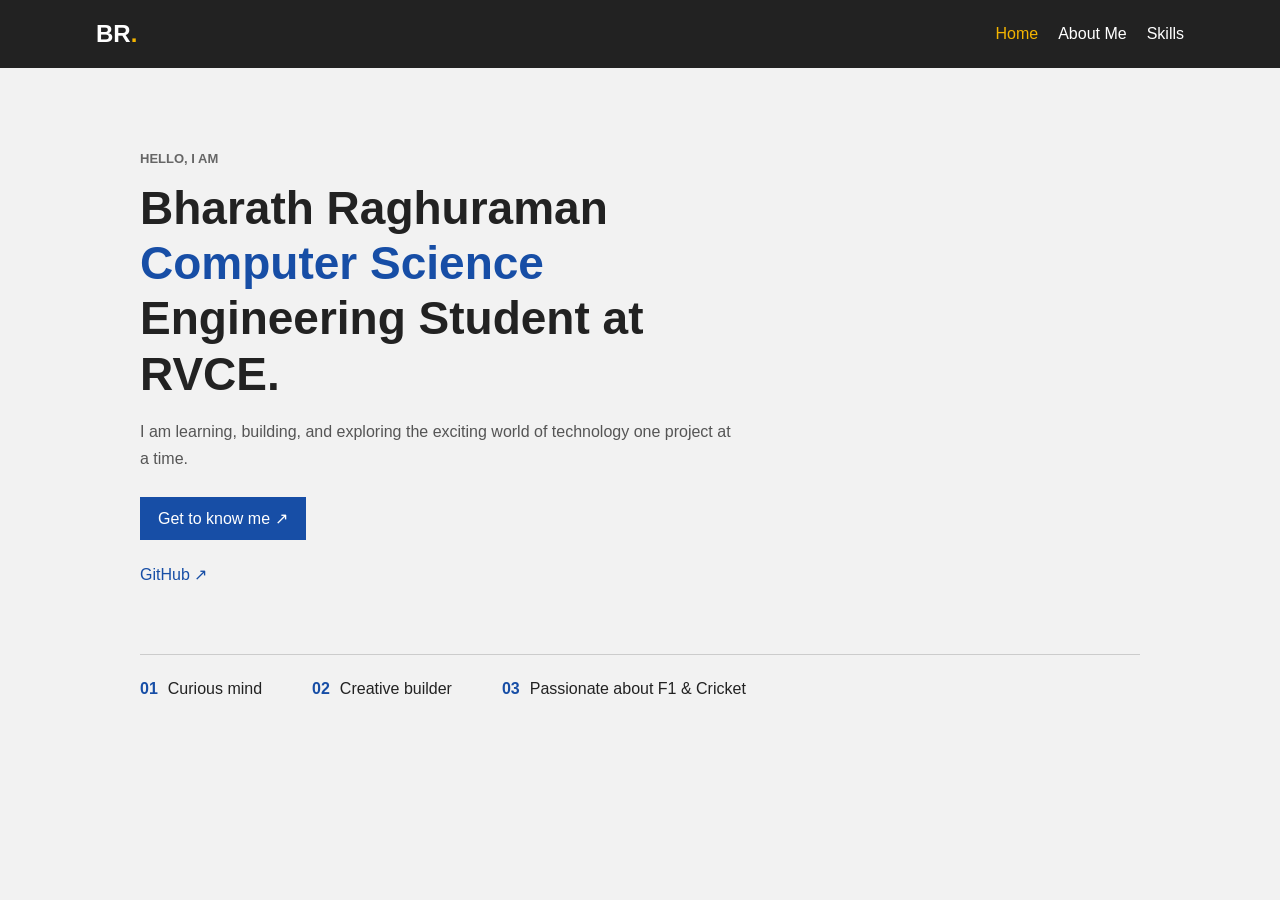
<file: day 1/index.html>
<!DOCTYPE html>

<head>
    
    <meta name="viewport" content="width=device-width, initial-scale=1.0">
    <title>BR| Portfolio</title>
    <link href = "style.css" rel = "stylesheet">
</head>
<body>
    <div class="site-header">
       
        <a class="logo" href="index.html">BR<span>.</span></a>
        <div class="nav-links">
            <a class="active" href="index.html">Home</a>
            <a href="about.html">About Me</a>
            <a href="skills.html">Skills</a>
            
        </div>
    </div>

    <div class="hero page-width">
        <div class="hero-copy">
            <p class="eyebrow">HELLO, I AM</p>
            
            <h1>Bharath Raghuraman<br><em>Computer Science</em><br>Engineering Student at RVCE.</h1>
            
            <p class="intro">I am learning, building, and exploring the exciting world of technology one project at a time.</p>
            <div class="hero-actions">
                <a class="button primary" href="about.html">Get to know me <span>↗</span></a>
                
            </div>
            <div class="social-links">
                <a href="https://github.com/BurgeryJuice" target="_blank">GitHub ↗</a>
                
            </div>
        </div>
        
            
            
        
    </div>

    <div class="quick-facts page-width">
        <div><strong>01</strong><span>Curious mind</span></div>
        <div><strong>02</strong><span>Creative builder</span></div>
        <div><strong>03</strong><span>Passionate about F1 & Cricket</span></div>
    </div>

    
</body>
</html>
</file>
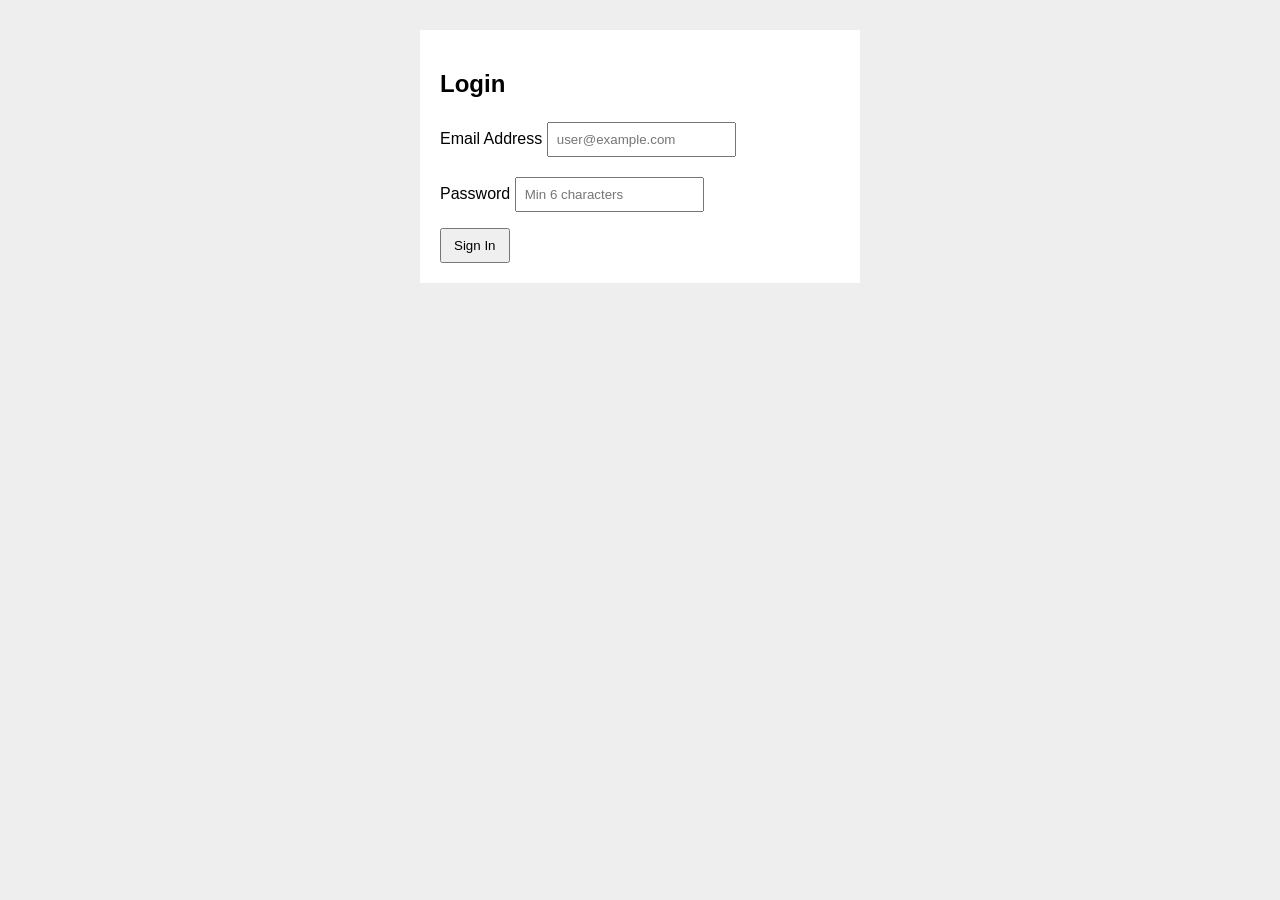
<file: smartcontact.html>
<!DOCTYPE html>
<html lang="en">
<head>
  <meta charset="UTF-8">
  <meta name="viewport" content="width=device-width, initial-scale=1.0">
  <title>Multi-API Contact Manager</title>
  <style>
    body { font-family: Arial, sans-serif; margin: 30px; background: #eee; }
    .container { background: white; padding: 20px; max-width: 900px; margin: auto; }
    #login-section { max-width: 400px; }
    .hidden { display: none; }
    input { padding: 8px; margin: 4px 0; }
    button { padding: 8px 12px; cursor: pointer; }
    .form-group { margin-bottom: 12px; }
    .error-msg { color: red; display: block; margin: 8px 0; }
    .quote-box { background: #eee; padding: 10px; margin: 15px 0; display: flex; justify-content: space-between; }
    .quote-text { font-style: italic; }
    .add-contact-bar { margin-bottom: 15px; }
    .header-bar { display: flex; justify-content: space-between; align-items: center; }
    table { width: 100%; border-collapse: collapse; }
    th, td { border: 1px solid #ccc; padding: 8px; text-align: left; }
    th { background: #ddd; }
    .avatar-img { width: 45px; height: 45px; }
  </style>
</head>
<body>

  <div id="login-section" class="container">
    <h2>Login</h2>
    <form id="login-form">
      <div class="form-group">
        <label>Email Address</label>
        <input type="email" id="email" placeholder="user@example.com">
      </div>
      <div class="form-group">
        <label>Password</label>
        <input type="password" id="password" placeholder="Min 6 characters">
      </div>
      <span id="login-error" class="error-msg"></span>
      <button type="submit">Sign In</button>
    </form>
  </div>

  <div id="dashboard-section" class="container hidden">
    <div class="header-bar">
      <div>
        <h2>Smart Contacts Dashboard</h2>
        <small id="welcome-user"></small>
      </div>
      <button id="logout-btn">Logout</button>
    </div>

    <div class="quote-box">
      <p id="quote-display" class="quote-text">Loading daily quote...</p>
      <button id="new-quote-btn">New Quote</button>
    </div>

    <form id="add-contact-form" class="add-contact-bar">
      <input type="text" id="new-name" placeholder="Contact name" required>
      <input type="email" id="new-email" placeholder="Email address" required>
      <input type="text" id="new-phone" placeholder="Phone number" required>
      <button type="submit">Add contact</button>
    </form>

    <div class="form-group">
      <input type="text" id="search-input" placeholder="Search by name or email">
    </div>

    <table>
      <thead>
        <tr>
          <th>Avatar</th>
          <th>Name</th>
          <th>Email</th>
          <th>Phone</th>
          <th>Action</th>
        </tr>
      </thead>
      <tbody id="table-body"></tbody>
    </table>
  </div>

  <script>
    let contactsData = [];

    const loginSection = document.getElementById('login-section');
    const dashboardSection = document.getElementById('dashboard-section');
    const loginForm = document.getElementById('login-form');
    const addContactForm = document.getElementById('add-contact-form');
    const tableBody = document.getElementById('table-body');
    const quoteDisplay = document.getElementById('quote-display');

    window.addEventListener('DOMContentLoaded', () => {
      const savedUser = localStorage.getItem('loggedInUser');
      if (savedUser) showDashboard(savedUser);
    });

    loginForm.addEventListener('submit', (e) => {
      e.preventDefault();
      const email = document.getElementById('email').value.trim();
      const password = document.getElementById('password').value.trim();
      const errorSpan = document.getElementById('login-error');

      if (!email.includes('@') || password.length < 6) {
        errorSpan.textContent = 'Enter a valid email and a password of 6+ chars.';
        return;
      }

      errorSpan.textContent = '';
      localStorage.setItem('loggedInUser', email);
      showDashboard(email);
    });

    function showDashboard(userEmail) {
      loginSection.classList.add('hidden');
      dashboardSection.classList.remove('hidden');
      document.getElementById('welcome-user').textContent = `Logged in as: ${userEmail}`;
      
      fetchContacts();
      fetchRandomQuote();
    }

    async function fetchContacts() {
      tableBody.innerHTML = '<tr><td colspan="5">Loading contacts...</td></tr>';
      try {
        const res = await fetch('https://jsonplaceholder.typicode.com/users');
        contactsData = await res.json();
        renderTable(contactsData);
      } catch (err) {
        tableBody.innerHTML = '<tr><td colspan="5">Error loading contacts.</td></tr>';
      }
    }

    async function fetchRandomQuote() {
      quoteDisplay.textContent = 'Fetching quote...';
      try {
        const res = await fetch('https://dummyjson.com/quotes/random');
        const data = await res.json();
        quoteDisplay.textContent = `"${data.quote}" — ${data.author}`;
      } catch (err) {
        quoteDisplay.textContent = '"Keep coding and keep it simple!"';
      }
    }

    addContactForm.addEventListener('submit', async (e) => {
      e.preventDefault();
      const newContact = {
        name: document.getElementById('new-name').value.trim(),
        email: document.getElementById('new-email').value.trim(),
        phone: document.getElementById('new-phone').value.trim()
      };

      try {
        const res = await fetch('https://jsonplaceholder.typicode.com/users', {
          method: 'POST',
          headers: { 'Content-Type': 'application/json' },
          body: JSON.stringify(newContact)
        });
        const savedContact = await res.json();
        
        savedContact.id = Date.now();
        contactsData.unshift(savedContact);
        renderTable(contactsData);
        addContactForm.reset();
      } catch (err) {
        alert('Failed to add contact');
      }
    });

    async function deleteContact(id) {
      await fetch(`https://jsonplaceholder.typicode.com/users/${id}`, { method: 'DELETE' });
      contactsData = contactsData.filter(c => c.id !== id);
      renderTable(contactsData);
    }

    function renderTable(list) {
      tableBody.innerHTML = '';
      list.forEach(contact => {
        const avatarUrl = `https://robohash.org/${encodeURIComponent(contact.name)}?set=set4&size=80x80`;
        
        const row = document.createElement('tr');
        row.innerHTML = `
          <td><img src="${avatarUrl}" alt="avatar" class="avatar-img"></td>
          <td><strong>${contact.name}</strong></td>
          <td>${contact.email}</td>
          <td>${contact.phone.split(' ')[0]}</td>
          <td><button onclick="deleteContact(${contact.id})">Delete</button></td>
        `;
        tableBody.appendChild(row);
      });
    }

    document.getElementById('search-input').addEventListener('input', (e) => {
      const term = e.target.value.toLowerCase();
      const filtered = contactsData.filter(c => 
        c.name.toLowerCase().includes(term) || c.email.toLowerCase().includes(term)
      );
      renderTable(filtered);
    });

    document.getElementById('new-quote-btn').addEventListener('click', fetchRandomQuote);

    document.getElementById('logout-btn').addEventListener('click', () => {
      localStorage.removeItem('loggedInUser');
      dashboardSection.classList.add('hidden');
      loginSection.classList.remove('hidden');
    });
  </script>
</body>
</html>
</file>
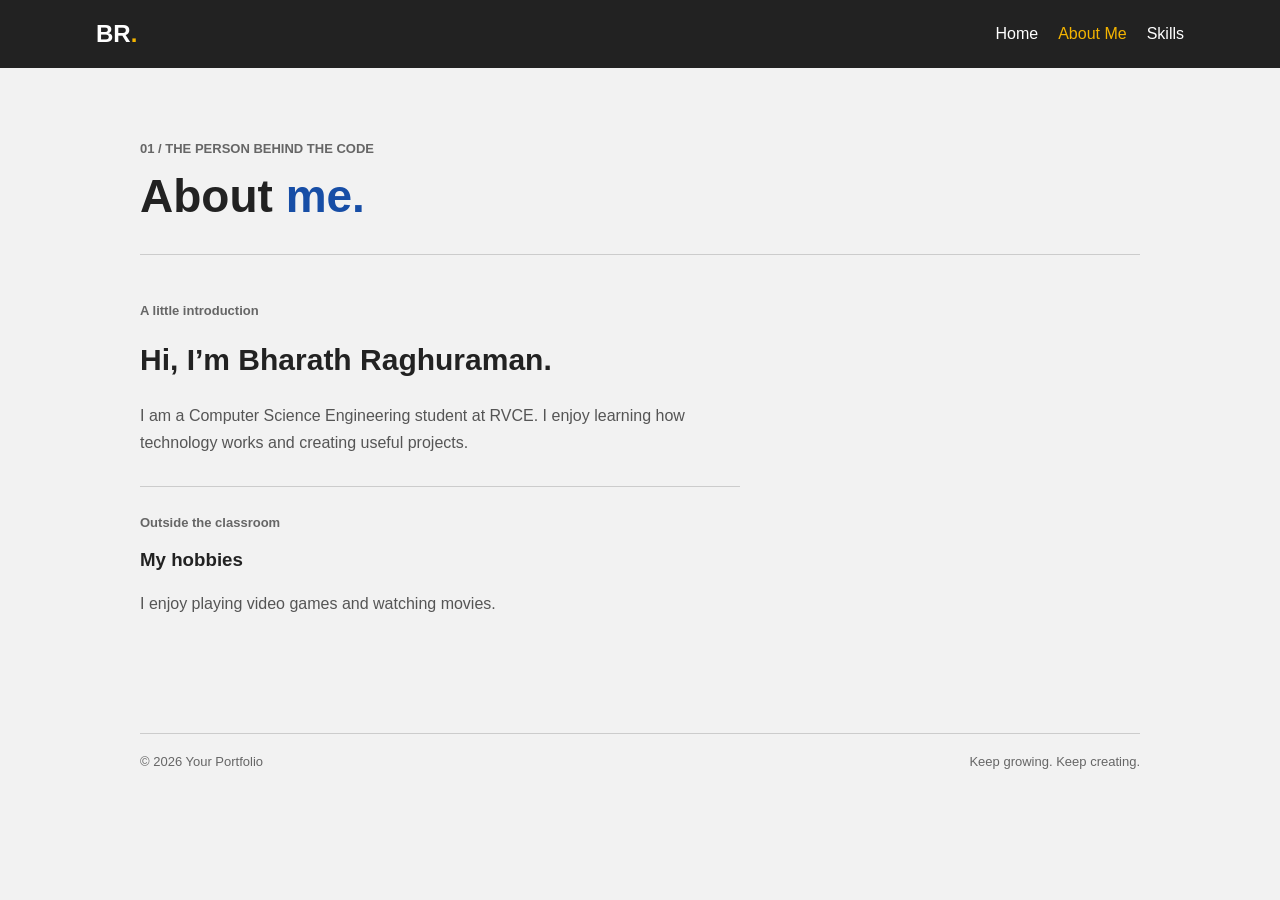
<file: day 1/about.html>
<!DOCTYPE html>
<html lang="en">
<head>
    <meta charset="UTF-8">
    <meta name="viewport" content="width=device-width, initial-scale=1.0">
    <title>About Me | Your Portfolio</title>
    <link href = "style.css" rel = "stylesheet">
</head>
<body>
    <div class="site-header">
        <a class="logo" href="index.html">BR<span>.</span></a>
        <div class="nav-links">
            <a href="index.html">Home</a><a class="active" href="about.html">About Me</a>
            <a href="skills.html">Skills</a>
        </div>
    </div>
    <div class="page-width inner-page">
        <div class="page-heading"><p class="eyebrow">01 / THE PERSON BEHIND THE CODE</p><h1>About <em>me.</em></h1></div>
        <div class="about-layout">
            
            <div class="about-content">
                <p class="section-kicker">A little introduction</p>
                
                <h2>Hi, I’m Bharath Raghuraman.</h2>
                <p class="editable-copy">I am a Computer Science Engineering student at RVCE. I enjoy learning how technology works and creating useful projects.</p>
                <div class="hobby-box">
                    <p class="section-kicker">Outside the classroom</p>
                    <h3>My hobbies</h3>
                    
                    <p class="editable-copy">I enjoy playing video games and watching movies.</p>
                </div>
            </div>
        </div>
    </div>
    <div class="site-footer page-width"><span>© 2026 Your Portfolio</span><span>Keep growing. Keep creating.</span></div>
</body>
</html>
</file>
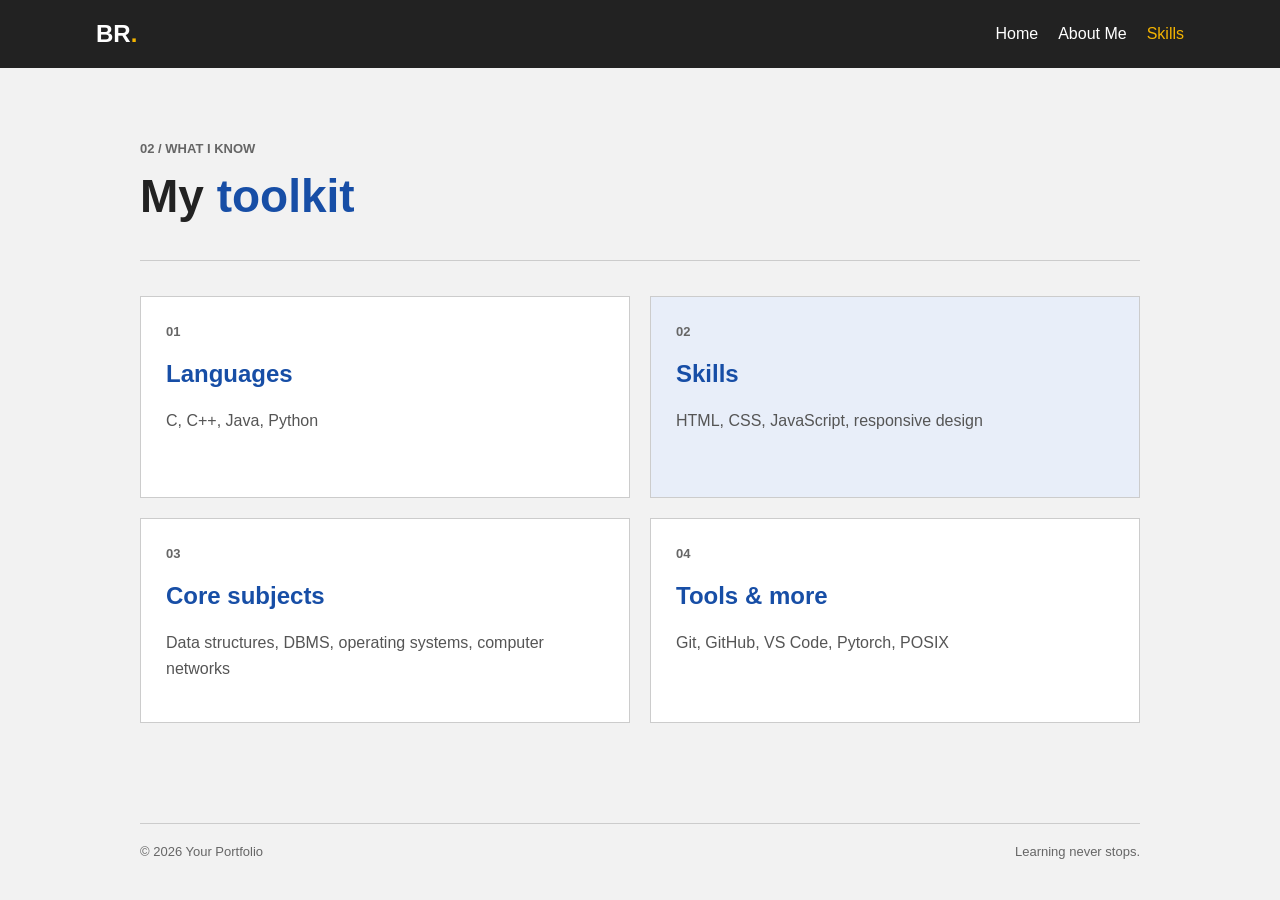
<file: day 1/skills.html>
<!DOCTYPE html>
<html lang="en">
<head>
    <meta charset="UTF-8">
    <meta name="viewport" content="width=device-width, initial-scale=1.0">
    <title>Skills | Your Portfolio</title>
    <link href = "style.css" rel = "stylesheet">
</head>
<body>
    <div class="site-header">
        <a class="logo" href="index.html">BR<span>.</span></a>
        <div class="nav-links">
            <a href="index.html">Home</a><a href="about.html">About Me</a>
            <a class="active" href="skills.html">Skills</a>
        </div>
    </div>
    <div class="page-width inner-page">
        <div class="page-heading"><p class="eyebrow">02 / WHAT I KNOW</p><h1>My <em>toolkit</em></h1><p class="heading-note"></p></div>
        <div class="skills-grid">
            <!-- EDIT the text inside each paragraph -->
            <div class="skill-card"><span class="skill-number">01</span><h2>Languages</h2><p>C, C++, Java, Python</p></div>
            <div class="skill-card accent-card"><span class="skill-number">02</span><h2>Skills</h2><p>HTML, CSS, JavaScript, responsive design</p></div>
            <div class="skill-card"><span class="skill-number">03</span><h2>Core subjects</h2><p>Data structures, DBMS, operating systems, computer networks</p></div>
            <div class="skill-card"><span class="skill-number">04</span><h2>Tools & more</h2><p>Git, GitHub, VS Code, Pytorch, POSIX</p></div>
        </div>
    </div>
    <div class="site-footer page-width"><span>© 2026 Your Portfolio</span><span>Learning never stops.</span></div>
</body>
</html>
</file>
<file: day 1/style.css>
/* Simple CSS for my portfolio */
body {
    margin: 0;
    background-color: #f2f2f2;
    color: #222222;
    font-family: Arial, sans-serif;
}

a {
    color: #174ea6;
    text-decoration: none;
}

a:hover {
    text-decoration: underline;
}

.page-width {
    width: 85%;
    max-width: 1000px;
    margin: auto;
}

.site-header {
    background-color: #222222;
    padding: 20px 7.5%;
    display: flex;
    justify-content: space-between;
    align-items: center;
}

.logo {
    color: white;
    font-size: 24px;
    font-weight: bold;
}

.logo span {
    color: #f4b400;
}

.nav-links {
    display: flex;
    gap: 20px;
}

.nav-links a {
    color: white;
}

.nav-links .active {
    color: #f4b400;
}

.hero {
    display: flex;
    justify-content: space-between;
    gap: 50px;
    padding: 70px 0;
}

.hero-copy {
    max-width: 600px;
}

.eyebrow,
.section-kicker,
.card-label,
.skill-number {
    color: #666666;
    font-size: 13px;
    font-weight: bold;
}

h1 {
    font-size: 46px;
    line-height: 1.2;
    margin: 15px 0;
}

h1 em {
    color: #174ea6;
    font-style: normal;
}

.intro,
.editable-copy,
.heading-note {
    color: #555555;
    line-height: 1.7;
}

.hero-actions {
    margin-top: 25px;
}

.button {
    background-color: #174ea6;
    color: white;
    padding: 12px 18px;
    display: inline-block;
}

.button:hover {
    background-color: #0d3573;
    text-decoration: none;
}

.text-link {
    margin-left: 20px;
}

.social-links {
    margin-top: 25px;
}

.social-links a {
    margin-right: 20px;
}

.hero-card {
    background-color: white;
    border: 1px solid #cccccc;
    padding: 30px;
    width: 280px;
    height: 250px;
}

.avatar {
    background-color: #f4b400;
    width: 65px;
    height: 65px;
    display: flex;
    align-items: center;
    justify-content: center;
    font-weight: bold;
    font-size: 20px;
}

.hero-card h2 span {
    color: #174ea6;
}

.card-footer {
    border-top: 1px solid #dddddd;
    padding-top: 15px;
    margin-top: 25px;
    font-size: 12px;
    color: #666666;
}

.quick-facts {
    display: flex;
    gap: 50px;
    border-top: 1px solid #cccccc;
    padding: 25px 0;
}

.quick-facts strong {
    color: #174ea6;
    margin-right: 10px;
}

.site-footer {
    border-top: 1px solid #cccccc;
    padding: 20px 0;
    margin-top: 40px;
    color: #666666;
    font-size: 13px;
    display: flex;
    justify-content: space-between;
}

.inner-page {
    padding: 60px 0;
    min-height: 500px;
}

.page-heading {
    border-bottom: 1px solid #cccccc;
    padding-bottom: 20px;
    margin-bottom: 35px;
}

.page-heading h1 {
    margin: 10px 0;
}

.about-layout,
.contact-layout {
    display: flex;
    gap: 50px;
}

.portrait-placeholder {
    background-color: #222222;
    color: white;
    min-width: 280px;
    height: 350px;
    display: flex;
    align-items: center;
    justify-content: center;
    text-align: center;
}

.about-content {
    max-width: 600px;
}

.about-content h2 {
    font-size: 30px;
}

.hobby-box {
    border-top: 1px solid #cccccc;
    margin-top: 30px;
    padding-top: 15px;
}

.skills-grid {
    display: grid;
    grid-template-columns: 1fr 1fr;
    gap: 20px;
}

.skill-card {
    background-color: white;
    border: 1px solid #cccccc;
    padding: 25px;
    min-height: 150px;
}

.skill-card h2 {
    color: #174ea6;
}

.skill-card p {
    color: #555555;
    line-height: 1.6;
}

.accent-card {
    background-color: #e8eef9;
}

.tags {
    margin-top: 20px;
}

.tag {
    display: inline-block;
    background-color: #e8eef9;
    border: 1px solid #174ea6;
    color: #174ea6;
    padding: 7px 10px;
    margin: 4px;
    font-size: 13px;
}

.contact-lead {
    font-size: 23px;
    line-height: 1.5;
    max-width: 450px;
}

.contact-details {
    margin-top: 35px;
}

.contact-details p {
    border-bottom: 1px solid #cccccc;
    padding: 15px 0;
    max-width: 450px;
}

.contact-details span {
    display: inline-block;
    width: 100px;
    color: #666666;
}

.contact-card {
    background-color: white;
    border: 1px solid #cccccc;
    padding: 25px;
    width: 300px;
}

.profile-link {
    display: block;
    border-bottom: 1px solid #dddddd;
    padding: 18px 0;
    font-size: 18px;
}

@media (max-width: 700px) {
    .site-header,
    .hero,
    .about-layout,
    .contact-layout {
        display: block;
    }

    .nav-links {
        margin-top: 15px;
        flex-wrap: wrap;
    }

    h1 {
        font-size: 38px;
    }

    .hero-card {
        margin-top: 35px;
        width: auto;
    }

    .quick-facts {
        display: block;
    }

    .quick-facts div {
        margin: 12px 0;
    }

    .portrait-placeholder,
    .contact-card {
        margin-bottom: 30px;
    }

    .skills-grid {
        grid-template-columns: 1fr;
    }

    .site-footer {
        display: block;
        line-height: 2;
    }
}
</file>
